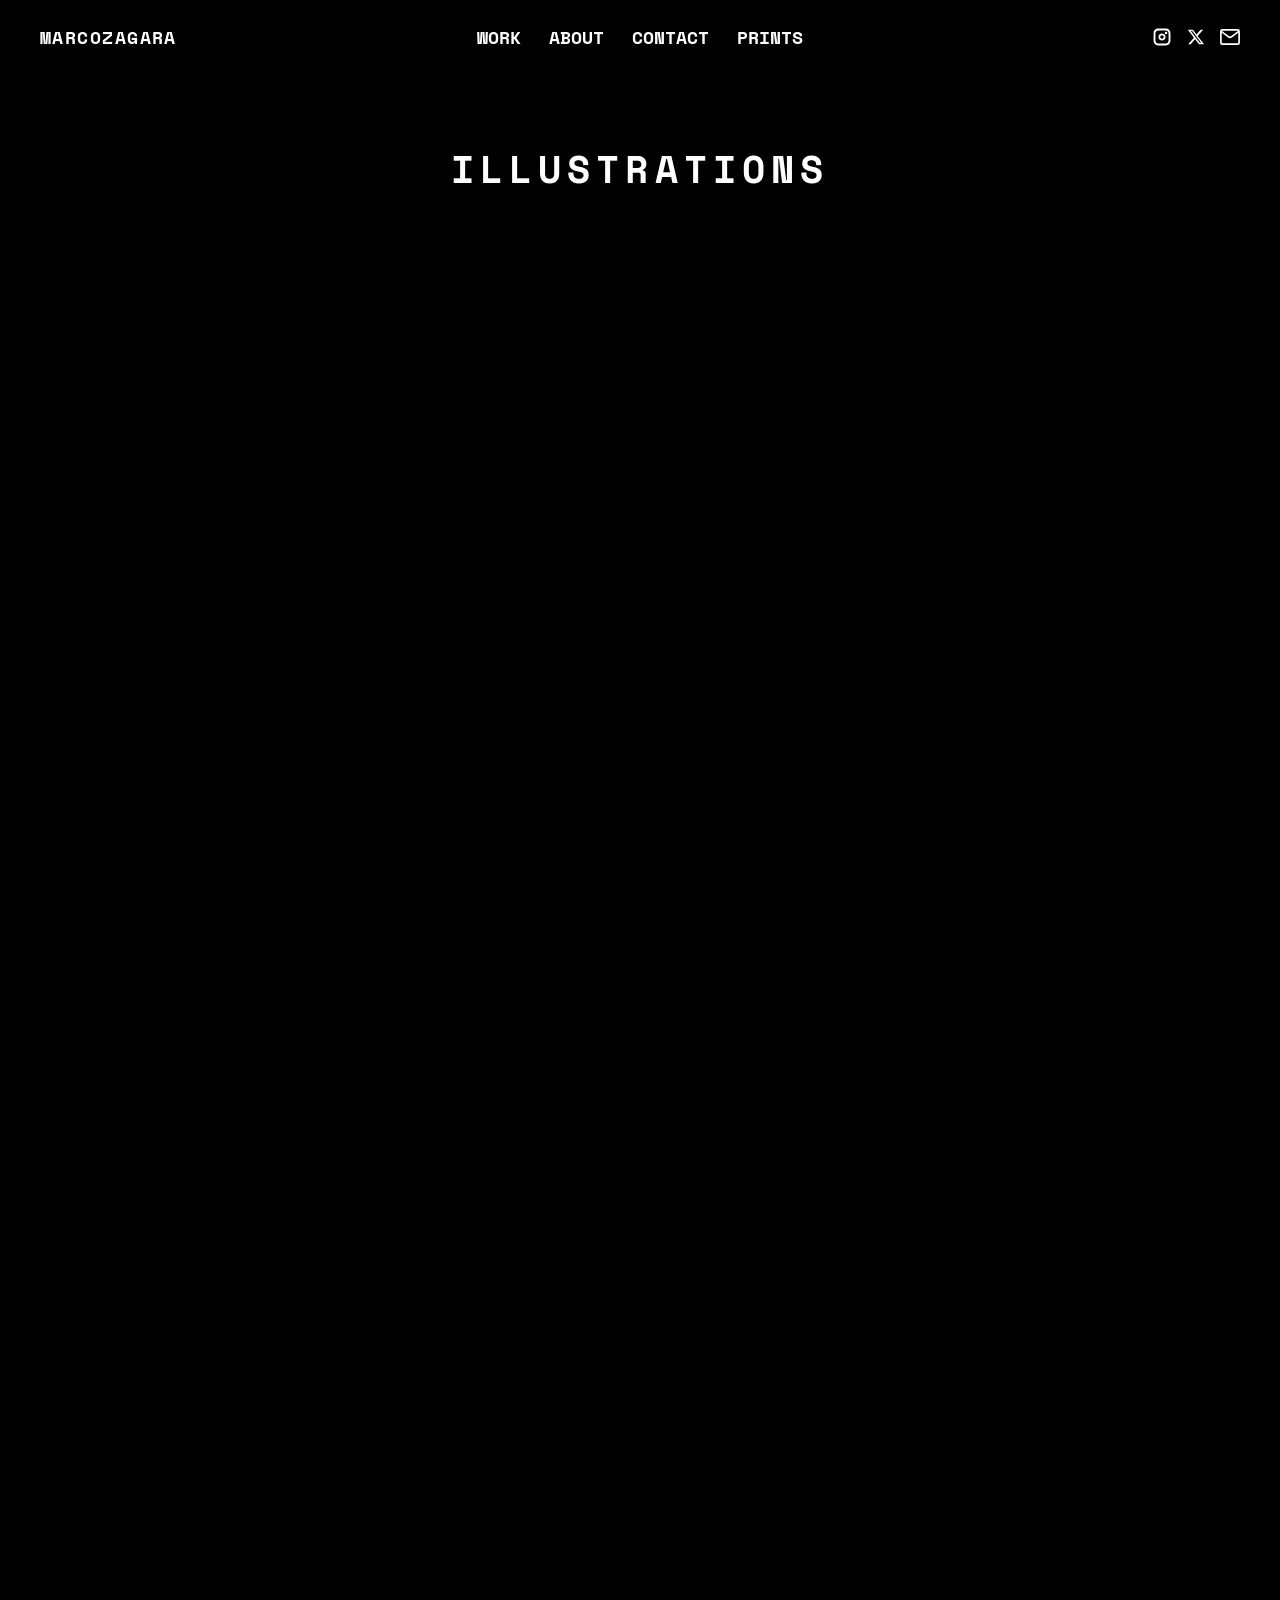
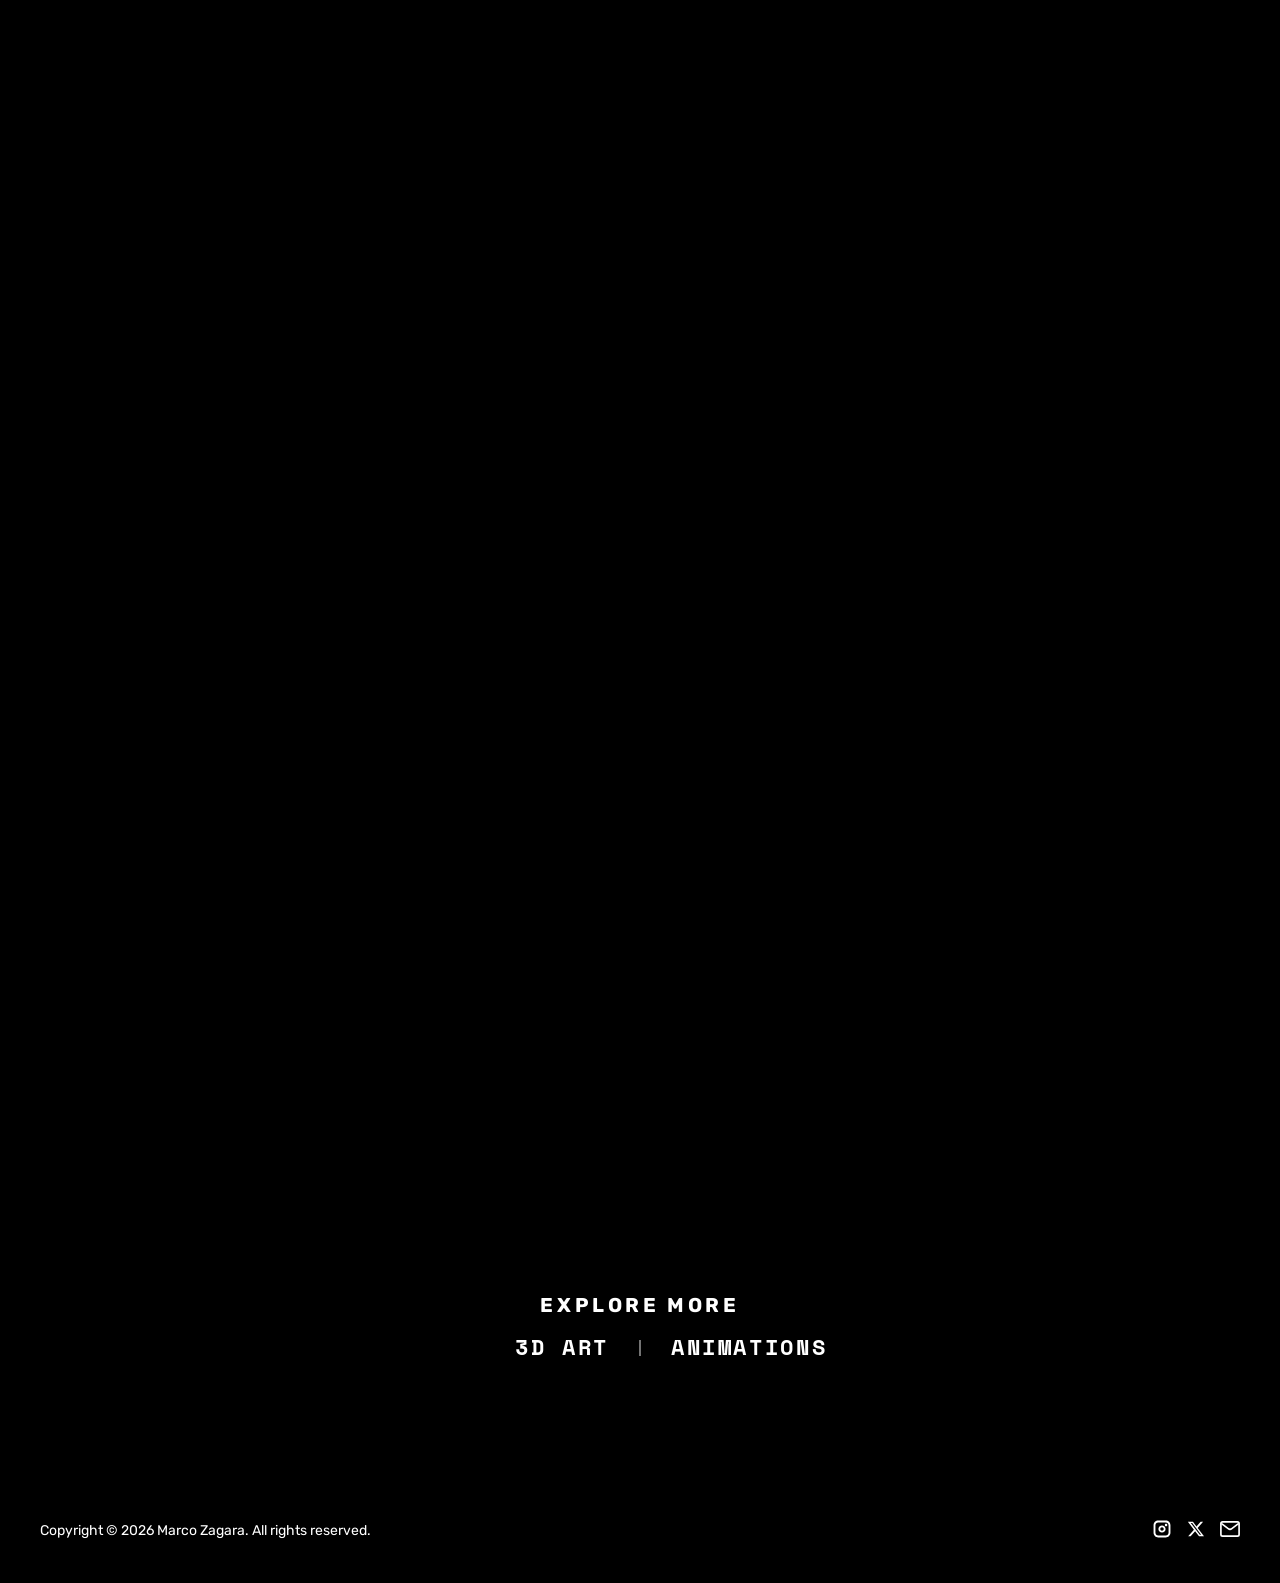
<file: illustrations.html>
<!DOCTYPE html>
<html lang="en">
<head>
  <meta charset="UTF-8">
  <meta name="viewport" content="width=device-width, initial-scale=1.0">
  <title>ILLUSTRATIONS - Marco Zagara</title>
  <link rel="stylesheet" href="css/style.css">
</head>
<body>

  <!-- NAV -->
  <nav class="nav" id="navbar">
    <div class="container nav__inner">

      <a href="index.html" class="nav__brand">MARCOZAGARA</a>

      <div class="nav__links">
        <a href="index.html#work">WORK</a>
        <a href="index.html#about">ABOUT</a>
        <a href="index.html#contact">CONTACT</a>
        <a href="#">PRINTS</a>
      </div>

      <div class="nav__icons">
        <a href="https://instagram.com/marcozagara" target="_blank" rel="noopener noreferrer" aria-label="Instagram">
          <img src="images/instagram.svg" alt="Instagram">
        </a>

        <a href="https://x.com/marcozagara" target="_blank" rel="noopener noreferrer" aria-label="X">
          <img src="images/x.svg" alt="X">
        </a>

        <a href="mailto:marcozagara17@email.com" aria-label="Email">
          <img src="images/email.svg" alt="Email">
        </a>
      </div>

      <button class="nav__toggle" id="navToggle" aria-label="Open menu" aria-expanded="false">
        <span></span>
        <span></span>
        <span></span>
      </button>
    </div>

    <div class="nav__mobile-menu" id="navMenu">
      <div class="nav__mobile-work">
      <button
        class="nav__mobile-work-toggle"
        id="mobileWorkToggle"
        type="button"
        aria-expanded="false"
        aria-controls="mobileWorkSubmenu"
      >
        <span>WORK</span>
        <span class="nav__mobile-work-arrow" aria-hidden="true"></span>
      </button>

      <div class="nav__mobile-submenu" id="mobileWorkSubmenu">
        <a href="3dart.html">3D ART</a>
        <a href="animations.html">ANIMATIONS</a>
        <a href="illustrations.html">ILLUSTRATIONS</a>
      </div>
      </div>
      <a href="index.html#about">ABOUT</a>
      <a href="index.html#contact">CONTACT</a>
      <a href="#">PRINTS</a>

      <div class="nav__mobile-icons">
        <a href="https://instagram.com/marcozagara" target="_blank" rel="noopener noreferrer" aria-label="Instagram">
          <img src="images/instagram.svg" alt="Instagram">
        </a>

        <a href="https://x.com/marcozagara" target="_blank" rel="noopener noreferrer" aria-label="X">
          <img src="images/x.svg" alt="X">
        </a>

        <a href="mailto:marcozagara17@email.com" aria-label="Email">
          <img src="images/email.svg" alt="Email">
        </a>
      </div>
    </div>
  </nav>

  <!-- PAGE -->
  <main class="gallery-page">
    <div class="container">
      <h1 class="gallery-page__title">ILLUSTRATIONS</h1>

      <div class="art-gallery" id="artGallery">
        <!-- usa data-w e data-h per indicare il ratio reale -->
        <a class="art-gallery__source" href="images/illustrations/0abe5a8c-e8e1-4ba3-88cb-240db853.jpg" data-w="4" data-h="5">
          <img src="images/illustrations/0abe5a8c-e8e1-4ba3-88cb-240db853.jpg" alt="" loading="lazy">
        </a>

        <a class="art-gallery__source" href="images/illustrations/12a2a66e-c96c-451a-bfed-4470d953.jpg" data-w="4" data-h="5">
          <img src="images/illustrations/12a2a66e-c96c-451a-bfed-4470d953.jpg" alt="" loading="lazy">
        </a>

        <a class="art-gallery__source" href="images/illustrations/1423dfbe-2cfa-45d7-98a8-52341f86.jpg" data-w="4" data-h="5">
          <img src="images/illustrations/1423dfbe-2cfa-45d7-98a8-52341f86.jpg" alt="" loading="lazy">
        </a>

        <a class="art-gallery__source" href="images/illustrations/154f9611-c925-433b-81bf-608c4793.jpg" data-w="4" data-h="5">
          <img src="images/illustrations/154f9611-c925-433b-81bf-608c4793.jpg" alt="" loading="lazy">
        </a>

        <a class="art-gallery__source" href="images/illustrations/1be68f73-6004-4599-9add-a8319a72.jpg" data-w="4" data-h="5">
          <img src="images/illustrations/1be68f73-6004-4599-9add-a8319a72.jpg" alt="" loading="lazy">
        </a>

        <a class="art-gallery__source" href="images/illustrations/253271c7-44ee-4141-9396-81425e29.jpg" data-w="4" data-h="5">
          <img src="images/illustrations/253271c7-44ee-4141-9396-81425e29.jpg" alt="" loading="lazy">
        </a>

        <a class="art-gallery__source" href="images/illustrations/4758cb56-44fd-40e1-89a1-65c246ae.jpg" data-w="4" data-h="5">
          <img src="images/illustrations/4758cb56-44fd-40e1-89a1-65c246ae.jpg" alt="" loading="lazy">
        </a>

        <a class="art-gallery__source" href="images/illustrations/6c68ac1e-e52b-40a8-a503-f4c1749f.jpg" data-w="4" data-h="5">
          <img src="images/illustrations/6c68ac1e-e52b-40a8-a503-f4c1749f.jpg" alt="" loading="lazy">
        </a>

        <a class="art-gallery__source" href="images/illustrations/6f56b4c9-b44a-42cb-94ae-a9b8283c.jpg" data-w="4" data-h="5">
          <img src="images/illustrations/6f56b4c9-b44a-42cb-94ae-a9b8283c.jpg" alt="" loading="lazy">
        </a>

        <a class="art-gallery__source" href="images/illustrations/72363784-2359-4444-9f55-84e96fea.jpg" data-w="4" data-h="5">
          <img src="images/illustrations/72363784-2359-4444-9f55-84e96fea.jpg" alt="" loading="lazy">
        </a>

        <a class="art-gallery__source" href="images/illustrations/75f98de6-f0d9-47c5-bd7c-c021f4ef.jpg" data-w="4" data-h="5">
          <img src="images/illustrations/75f98de6-f0d9-47c5-bd7c-c021f4ef.jpg" alt="" loading="lazy">
        </a>

        <a class="art-gallery__source" href="images/illustrations/eee9fc4f-af9d-4e30-9721-212226cc.jpg" data-w="4" data-h="5">
          <img src="images/illustrations/eee9fc4f-af9d-4e30-9721-212226cc.jpg" alt="" loading="lazy">
        </a>

        <a class="art-gallery__source" href="images/illustrations/f39d9bbb-f33f-47b0-8cbd-5fee0f32.jpg" data-w="4" data-h="5">
          <img src="images/illustrations/f39d9bbb-f33f-47b0-8cbd-5fee0f32.jpg" alt="" loading="lazy">
        </a>
      </div>

      <div class="explore-more">
        <h2 class="explore-more__title">EXPLORE MORE</h2>
        <div class="explore-more__links">
          <a href="3dart.html">3D ART</a>
          <a href="animations.html">ANIMATIONS</a>
        </div>
      </div>
    </div>
  </main>

  <!-- FOOTER -->
  <footer class="footer">
    <div class="container footer__inner">
      <div class="footer__text">Copyright &copy; 2026 Marco Zagara. All rights reserved.</div>

      <div class="footer__icons">
        <a href="https://instagram.com/marcozagara" target="_blank" rel="noopener noreferrer" aria-label="Instagram">
          <img src="images/instagram.svg" alt="Instagram">
        </a>

        <a href="https://x.com/marcozagara" target="_blank" rel="noopener noreferrer" aria-label="X">
          <img src="images/x.svg" alt="X">
        </a>

        <a href="mailto:marcozagara17@email.com" aria-label="Email">
          <img src="images/email.svg" alt="Email">
        </a>
      </div>
    </div>
  </footer>

  <script src="js/script.js"></script>
  <script src="js/gallery.js"></script>
</body>
</html>
</file>
<file: css/style.css>
/* Fonts (Google Fonts) */
@import url('https://fonts.googleapis.com/css2?family=Rubik:wght@300;400;500&family=Space+Mono:wght@400;700&display=swap');

/* Reset base */
* { box-sizing: border-box; }
html {
  scroll-behavior: smooth;
}

body { margin: 0; padding: 0; }
body { color: #fff; }

body {
  user-select: none;
  -webkit-user-select: none;
}

a,
button,
img {
  -webkit-tap-highlight-color: transparent;
}

a,
button,
img {
  -webkit-tap-highlight-color: transparent;
}

/* Container */
.container {
  width: min(1200px, calc(100% - 48px));
  margin: 0 auto;
}

section {
  scroll-margin-top: 60px;
}

/* HERO */
.hero {
  min-height: 100vh;
  position: relative;
  display: flex;
  align-items: center;   /* centro verticale */
  justify-content: center; /* centro orizzontale */
  text-align: center;

  background-image: url("../images/hero_background-cmp.jpg");
background-size: cover;
background-position: center;
background-repeat: no-repeat;;
}

.hero__title {
  font-family: "Space Mono", monospace;
  letter-spacing: 0.2em;
  font-size: clamp(38px, 5vw, 68px);
  margin: 0 0 12px 0;
  line-height: 1.1;
  white-space: nowrap;
  transform: translateY(-30px);
}

@media (max-width: 768px) {
  .hero__title {
    font-size: clamp(34px, 9vw, 68px);
    letter-spacing: 0.1em;
  }
}

.hero__subtitle {
  font-family: "Rubik", system-ui, sans-serif;
  letter-spacing: 0.2em;
  text-transform: uppercase;
  font-size: clamp(14px, 1.4vw, 25px);
  margin: 0;
  opacity: 1;
  line-height: 1.1;
  white-space: nowrap;
  transform: translateY(-30px);
}

@media (max-width: 768px) {
  .hero__subtitle {
    font-size: clamp(12.8px, 1.4vw, 25px);
    letter-spacing: 0.1em;
  }
}





/* NAVBAR overlay */
.nav {
  position: fixed;
  top: 0;
  left: 0;
  width: 100%;
  z-index: 9999;

  padding: 24px 0;

  transition: background 0.2s ease, backdrop-filter 0.2s ease;
  
  overflow: visible;
}

@media (max-width: 768px) {

  .nav.nav--open::after {
    content: "";
    position: absolute;
    top: 100%;
    left: 0;
    width: 100%;
    height: 320px;

    border-bottom: 1px solid rgba(255,255,255,0.18);

    z-index: -1;
  }

}

/* contenitore interno */

.nav__inner {
  display: flex;
  align-items: center;
  justify-content: space-between;
  position: relative;
}

/* link */

.nav__links {
  display: flex;
  gap: 28px;
  position: absolute;
  left: 50%;
  transform: translateX(-50%);
}

.nav__links a {
  font-family: "Space Mono", monospace;
  font-size: 18px;
  font-weight: 700;
  color: #ffffff;
  text-decoration: none;

  transition: color 0.15s ease;
}

.nav__links a:hover {
  color: #ffbc58;
}

.nav__icons {
  display: flex;
  align-items: center;
  gap: 14px;
}

.nav__icons a {
  display: inline-flex;
  align-items: center;
  justify-content: center;
}

.nav__icons img {
  width: 20px;
  height: 20px;
  object-fit: contain;

  transition: opacity 0.15s ease;
}

.nav__icons a:hover img {
  opacity: 0.7;
}

/* nav glass allo scroll */

.nav.scrolled {
  background: rgba(0,0,0,0.24);
  backdrop-filter: blur(16px);
  -webkit-backdrop-filter: blur(16px);
  border-bottom: 1px solid rgba(255,255,255,0.18);
}

@media (max-width: 768px) {

  .nav__inner {
    padding-left: 12px;
    padding-right: 12px;
  }

  .nav__links {
    gap: 12px;
  }

  .nav__icons {
    gap: 10px;
  }

  .nav__links a {
    font-size: 16px;
  }

  .nav__icons img {
    width: 16px;
    height: 16px;
  }

}




/* brand mobile */

.nav__brand {
  display: block;
  font-family: "Space Mono", monospace;
  font-size: 18px;
  font-weight: 700;
  letter-spacing: 0.08em;
  color: #ffffff;
  text-decoration: none;
  transition: color 0.15s ease;
}

.nav__brand:hover {
  color: #ffbc58;
}

/* hamburger */

.nav__toggle {
  display: none;
  background: none;
  border: none;
  cursor: pointer;
  width: 28px;
  height: 22px;
  padding: 0;
}

.nav__toggle span {
  display: block;
  width: 100%;
  height: 2px;
  background: white;
  margin-bottom: 6px;
  transition: transform 0.25s ease, opacity 0.25s ease;
}

.nav__toggle span:last-child {
  margin-bottom: 0;
}

/* menu mobile */

.nav__mobile-menu {
  display: none;
}

.nav__mobile-icons {
  display: flex;
  justify-content: center;
  align-items: center;
  gap: 18px;
  width: 100%;
  margin-top: 10px;
}

.nav__mobile-icons img {
  width: 18px;
  height: 18px;
  object-fit: contain;
  transition: opacity 0.15s ease;
}

.nav__mobile-icons a:hover img {
  opacity: 0.7;
}

/* MOBILE */

@media (max-width: 768px) {
  .nav__brand {
    display: block;
  }

  .nav__links,
  .nav__icons {
    display: none;
  }

  .nav__toggle {
    display: block;
  }

  .nav__mobile-menu {
    position: absolute;
    top: 100%;
    left: 0;
    width: 100%;

    display: flex;
    flex-direction: column;
    align-items: center;
    gap: 18px;
    padding-top: 24px;
    padding-bottom: 24px;
    text-align: center;

    background: rgba(0, 0, 0, 0.90);
    border-top: 1px solid rgba(255, 255, 255, 0.24);
    border-bottom: 1px solid rgba(255, 255, 255, 0.24);
    overflow: hidden;
    max-height: 0;
    opacity: 0;
    transform: translateY(-12px);
    pointer-events: none;
    transition: max-height 0.15s ease, opacity 0.15s ease, transform 0.15s ease;
  }

  .nav__mobile-menu a {
    font-family: "Space Mono", monospace;
    font-size: 16px;
    font-weight: 700;
    color: #ffffff;
    text-decoration: none;
    transition: color 0.15s ease;
  }

  .nav__mobile-work {
    width: 100%;
    padding-bottom: 24px;
    border-bottom: 1px solid rgba(255,255,255,0.24);
  }

  .nav__mobile-work-toggle {
    width: 100%;
    padding: 0;
    background: none;
    border: none;
    color: #ffffff;
    font-family: "Space Mono", monospace;
    font-size: 16px;
    font-weight: 700;
    display: block;
    text-align: center;
    position: relative;
    cursor: pointer;
  }

  .nav__mobile-work-toggle > span:first-child {
    display: inline-block;
  }

  .nav__mobile-work-arrow {
    width: 7px;
    height: 7px;
    border-right: 2px solid currentColor;
    border-bottom: 2px solid currentColor;
    position: absolute;
    top: 50%;
    left: calc(50% + 28px);
    transform: translateY(-50%) rotate(45deg);
    transition: transform 0.2s ease;
  }

  .nav__mobile-submenu {
    display: flex;
    flex-direction: column;
    align-items: center;
    gap: 14px;
    margin-top: 0;
    max-height: 0;
    opacity: 0;
    transform: translateY(-10px);
    overflow: hidden;
    pointer-events: none;
    transition: max-height 0.15s ease, opacity 0.15s ease, transform 0.15s ease, margin-top 0.15s ease;
  }

  .nav__mobile-submenu a {
    font-size: 14px;
    letter-spacing: 0.04em;
    border: none;
    padding: 0;
  }

.nav__mobile-menu > a {
  display: block;
  width: 100%;
  font-family: "Space Mono", monospace;
  font-size: 16px;
  font-weight: 700;
  color: #ffffff;
  text-decoration: none;
  transition: color 0.15s ease;

  padding-bottom: 24px;
  border-bottom: 1px solid rgba(255,255,255,0.24);
}


.nav__mobile-icons a {
  border-bottom: none;
  padding-bottom: 0;
}

  .nav__mobile-menu a:hover {
    color: #ffbc58;
  }

  .nav__mobile-work-toggle:hover {
    color: #ffbc58;
  }

  .nav--open .nav__mobile-menu {
    max-height: 420px;
    opacity: 1;
    transform: translateY(0);
    pointer-events: auto;
  }

  .nav--open.nav--work-open .nav__mobile-menu {
    max-height: 560px;
  }

  .nav--work-open .nav__mobile-submenu {
    max-height: 180px;
    opacity: 1;
    transform: translateY(0);
    margin-top: 16px;
    pointer-events: auto;
  }

  .nav--work-open .nav__mobile-work-arrow {
    transform: translateY(-50%) rotate(225deg);
  }
}

/* animazione hamburger → X */

.nav--open .nav__toggle span:nth-child(1) {
  transform: translateY(8px) rotate(45deg);
}

.nav--open .nav__toggle span:nth-child(2) {
  opacity: 0;
}

.nav--open .nav__toggle span:nth-child(3) {
  transform: translateY(-8px) rotate(-45deg);
}






/* Section spacing */
.work {
  padding: 90px 0;
    background-image: url("../images/work-bg-cmp.jpg");

  background-size: cover;
  background-position: center;
  background-repeat: no-repeat;
  position: relative;
  z-index: 3;
}

/* Section heading */
.section-head {
  text-align: center;
  margin-bottom: 40px;
}

.section-title {
  font-family: "Space Mono", monospace;
  letter-spacing: 0.2em;
  text-transform: uppercase;
  font-size: clamp(22px, 2vw, 26px);
  margin: 0 0 40px 0;
  opacity: 1;
  white-space: nowrap;

  padding: 6px 12px;
  display: inline-block;
  position: relative;          /* necessario per ::before */
}


@media (max-width: 768px) {
  .section-title {
    font-size: clamp(20px, 2vw, 26px);
    letter-spacing: 0.1em;
  }
}


/* bordo tratteggiato controllabile, 4 lati garantiti */
.section-title::before{
  content: "";
  position: absolute;
  inset: 0;                    /* copre esattamente il box */
  pointer-events: none;
  border-radius: 0px;          /* opzionale */

  /* spessore bordo */
  --b: 2px;

  /* controllo pieni/vuoti */
  --dash: 12px;                /* tratto pieno */
  --gap: 4px;                  /* vuoto */

  background:
    /* TOP */
    repeating-linear-gradient(
      to right,
      #a9a9a9 0 var(--dash),
      transparent var(--dash) calc(var(--dash) + var(--gap))
    ) top / calc(var(--dash) + var(--gap)) var(--b) repeat-x,

    /* BOTTOM */
    repeating-linear-gradient(
      to right,
      #a9a9a9 0 var(--dash),
      transparent var(--dash) calc(var(--dash) + var(--gap))
    ) bottom / calc(var(--dash) + var(--gap)) var(--b) repeat-x,

    /* LEFT */
    repeating-linear-gradient(
      to bottom,
      #a9a9a9 0 var(--dash),
      transparent var(--dash) calc(var(--dash) + var(--gap))
    ) left / var(--b) calc(var(--dash) + var(--gap)) repeat-y,

    /* RIGHT */
    repeating-linear-gradient(
      to bottom,
      #a9a9a9 0 var(--dash),
      transparent var(--dash) calc(var(--dash) + var(--gap))
    ) right / var(--b) calc(var(--dash) + var(--gap)) repeat-y;
}

.section-subtitle {
  font-family: "Rubik", system-ui, sans-serif;
  letter-spacing: 0.2em;
  text-transform: uppercase;
  font-size: clamp(14px, 2vw, 16px);
  margin: 0;
  opacity: 1;
  white-space: nowrap;
}

@media (max-width: 768px) {
  .section-subtitle {
    font-size: clamp(12.8px, 2vw, 16px);
    letter-spacing: 0.1em;
  }
}

/* Cards grid */
.cards {
  display: grid;
  grid-template-columns: repeat(3, 1fr);
  gap: 40px;
  align-items: stretch;
  margin-bottom: 60px;
}

.card {
  position: relative;
  display: block;
  border-radius: 18px;
  overflow: hidden;
  text-decoration: none;
  color: #fff;
}

.card__img {
  width: 100%;
  height: 100%;
  display: block;
  aspect-ratio: 4 / 5;
  object-fit: cover;
  transition: transform 0.25s ease;
}

.card:hover .card__img {
  transform: scale(1.04);
}

.card:hover .card__label {
  transform: translateY(-6px);
}

.card__label {
  position: absolute;
  left: 16px;
  bottom: 16px;
  font-family: "Space Mono", monospace;
  font-weight: 700;
  letter-spacing: 0.18em;
  text-transform: uppercase;
  font-size: 22px;

  padding: 10px 12px;
  border-radius: 12px;

  background: rgba(0, 0, 0, 0.26);
  backdrop-filter: blur(4px);
  
  transition: transform 0.25s ease;
}

.contact-anchor {
  position: absolute;
  top: 105%;
  left: 50%;

  width: 1px;
  height: 1px;

  transform: translateX(-50%);

  pointer-events: none;
}

@media (max-width: 1024px) {
  .card__label {
    font-size: 2vw;
  }
}

@media (max-width: 850px) {
  .card__label {
    font-size: 22px;
  }
}

@media (max-width: 600px) {
  .card__label {
    font-size: 22px;
  }
}

/* Mobile layout */
@media (max-width: 850px) {
  .cards {
    grid-template-columns: 1fr;
  }
}

.about {
  padding: 90px 0;
  text-align: center;

  background-image: url("../images/about-bg-cmp.jpg");
  background-size: cover;
  background-position: center;
  background-repeat: no-repeat;
}

/* foto */

.about-photo {
  width: 100%;
  height: 480px;
  overflow: hidden;
  margin-top: 0px;
  border-radius: 18px;
}

.about-photo img {
  width: 100%;
  height: 100%;
  object-fit: cover;
  object-position: center;
  display: block;
}

@media (max-width: 768px) {
  .about-photo {
    height: 220px;
  }
}

@media (max-width: 768px) {
  .about-photo img {
    
  }
}

/* bio */

.about-bio {
  max-width: 800px;
  margin: 0 auto;
  margin-top: 30px;
}

.about-bio p {
  font-family: "Rubik", sans-serif;
  font-size: clamp(16px, 1.2vw, 18px);
  line-height: 1.6;
  margin-top: 80px;
}

@media (max-width: 768px) {
  .about-bio p {
    font-size: clamp(12.8px, 1.2vw, 18px);
    letter-spacing: 0;
  }
}

/* clients */

.clients {
  margin-top: 60px;
}

.clients-title {
  font-family: "Space Mono", monospace;
  letter-spacing: 0.22em;
  text-transform: uppercase;
  font-size: clamp(18px, 1.6vw, 22px);
  margin-bottom: 80px;
  white-space: nowrap;
}

.clients img {
  max-width: 80%;
  width: 100%;
  opacity: 1;
}

@media (max-width: 850px) {
  .clients img {
    max-width: 100%;
  }
}

.contact {
  padding: 120px 0;
  text-align: center;

  background-image: linear-gradient(rgba(0,0,0,0.20), rgba(0,0,0,0.20)),
    url("../images/contact-bg-cmp.jpg");

  background-size: cover;
  background-position: center;
  background-repeat: no-repeat;
}

.contact-text {
  max-width: 600px;
  margin: 30px auto;
}

.contact-text p {
  font-family: "Rubik", sans-serif;
  font-size: clamp(16px, 1.2vw, 18px);
  line-height: 1.6;
}

@media (max-width: 768px) {
  .contact-text p {
    font-size: clamp(12.8px, 1.2vw, 18px);
    letter-spacing: 0;
  }
}

.email-btn {
  display: inline-block;
  position: relative;
  margin-top: 80px;

  font-family: "Space Mono", monospace;
  letter-spacing: 0.18em;
  font-weight: 700;
  text-transform: uppercase;
  font-size: clamp(16px, 1.2vw, 22px);

  padding: 14px 28px;

  color: black;
  text-decoration: none;
  background-color: white;
  border-radius: 4px;
  border: 2px solid white;

  transition: all 0.1s ease;
}

.email-btn::before {
  content: "";
  position: absolute;
  left: 50%;
  top: -20px;
  transform: translateX(-50%);

  width: 26px;
  height: 13.86px;
  background: white;

  clip-path: polygon(50% 0, 100% 100%, 0 100%);
}

.email-btn:hover {
  background: rgba(255,255,255,0.1);
  color: white;
  backdrop-filter: blur(6px);
}

@media (max-width: 768px) {
  .email-btn {
    padding: 8px 12px;
  }
}

.footer {
  background: black;
  padding: 40px 0;
}

.footer__inner {
  display: flex;
  align-items: center;
  justify-content: space-between;
}

.footer__text {
  font-family: "Rubik", sans-serif;
  font-size: 14px;
  letter-spacing: 0;
  color: white;
}

.footer__icons {
  display: flex;
  align-items: center;
  gap: 14px;
}

.footer__icons img {
  width: 20px;
  height: 20px;
  object-fit: contain;
  transition: opacity 0.15s ease;
}

.footer__icons a:hover img {
  opacity: 0.7;
}

@media (max-width: 768px) {
  .footer__inner {
    flex-direction: column;
    align-items: center;
    justify-content: center;
    gap: 14px;
    text-align: center;
  }

  .footer__icons {
    order: 1;
  }

  .footer__text {
    order: 2;
    font-size: 12px;
  }
}



@media (hover: none) and (pointer: coarse) {

  *:hover {
    color: inherit !important;
    background: inherit !important;
    opacity: 1 !important;
    transform: none !important;
    filter: none !important;
  }

}



@media (hover: none) and (pointer: coarse) {
  .nav__brand:hover,
  .nav__brand:active,
  .nav__brand:focus,
  .nav__brand:focus-visible,
  .nav__links a:hover,
  .nav__links a:active,
  .nav__links a:focus,
  .nav__links a:focus-visible,
  .nav__mobile-menu a:hover,
  .nav__mobile-menu a:active,
  .nav__mobile-menu a:focus,
  .nav__mobile-menu a:focus-visible {
    color: #ffffff;
  }

  .nav__mobile-work-toggle:hover,
  .nav__mobile-work-toggle:active,
  .nav__mobile-work-toggle:focus,
  .nav__mobile-work-toggle:focus-visible {
    color: #ffffff;
  }

  .nav__icons a:hover img,
  .nav__icons a:active img,
  .nav__icons a:focus img,
  .nav__icons a:focus-visible img,
  .nav__mobile-icons a:hover img,
  .nav__mobile-icons a:active img,
  .nav__mobile-icons a:focus img,
  .nav__mobile-icons a:focus-visible img {
    opacity: 1;
  }
}



@media (max-width: 768px) {

  .nav__links a:hover,
  .nav__mobile-menu a:hover,
  .nav__mobile-work-toggle:hover,
  .nav__brand:hover {
    color: #ffffff !important;
  }

}



.hero {
  position: relative;
  overflow: hidden;
}

.hero-ill-wrap {
  position: absolute;
  inset: 0;
  z-index: 1;
  pointer-events: none;
}

.hero-illustration {
  position: absolute;
  right: -12px;
  bottom: 0;
  transform: translateY(-100px);

  width: clamp(60px, 20vw, 100px);
  height: auto;
}

@media (max-width: 768px) {
  .hero-illustration {
    transform: translateY(-100px);
    right: 6px;
  }
}

.hero .container:last-of-type {
  position: relative;
  z-index: 2;
}

/* =========================
   3D ART PAGE
========================= */

.gallery-page {
  background: #000;
  padding-top: 140px;
  padding-bottom: 120px;
  --gallery-section-gap: 100px;
}

.gallery-page__title {
  font-family: "Space Mono", monospace;
  font-size: clamp(30px, 3vw, 40px);
  font-weight: 700;
  letter-spacing: 0.16em;
  text-transform: uppercase;
  text-align: center;
  margin: 0 0 var(--gallery-section-gap) 0;
}

.gallery-page__subtitle {
  font-family: "Rubik", sans-serif;
  font-size: clamp(14px, 1.2vw, 18px);
  line-height: 1.5;
  text-align: center;
  max-width: 680px;
  margin: 0 auto 80px auto;
}

/* gallery */

.art-gallery {
  --gallery-gap: 24px;
  display: flex;
  flex-direction: column;
  gap: var(--gallery-gap);
}

.art-gallery__row {
  display: flex;
  width: 100%;
  gap: var(--gallery-gap);
  align-items: flex-start;
}

.art-gallery__item {
  display: block;
  overflow: hidden;
  flex: 0 0 auto;
  text-decoration: none;
}

.art-gallery__item img {
  display: block;
  width: 100%;
  height: 100%;
  object-fit: cover;
}

/* lightbox */
.lightbox {
  position: fixed;
  inset: 0;
  z-index: 10000;
  display: none;
  align-items: center;
  justify-content: center;
  background: rgba(0, 0, 0, 0.85);
  padding: 24px;
}

.lightbox.is-open {
  display: flex;
}

.lightbox__viewport {
  width: min(1200px, 100%);
  height: min(90vh, 900px);
  overflow: hidden;
  position: relative;
  touch-action: pan-y;
  cursor: grab;
}

.lightbox__viewport.is-dragging {
  cursor: grabbing;
}

.lightbox__track {
  height: 100%;
  display: flex;
  transition: transform 0.35s ease;
}

.lightbox__slide {
  min-width: 100%;
  height: 100%;
  display: flex;
  align-items: center;
  justify-content: center;
}

.lightbox__slide img {
  max-width: 100%;
  max-height: 100%;
  width: auto;
  height: auto;
  object-fit: contain;
}

.lightbox__arrow {
  position: absolute;
  top: 50%;
  transform: translateY(-50%);
  z-index: 2;
  width: 56px;
  height: 56px;
  border: none;
  background: transparent;
  color: #fff;
  font-size: 42px;
  line-height: 1;
  cursor: pointer;
  display: flex;
  align-items: center;
  justify-content: center;
}

.lightbox__arrow--prev {
  left: calc((100vw - min(1200px, 100vw)) / 2 + 20px);
}

.lightbox__arrow--next {
  right: calc((100vw - min(1200px, 100vw)) / 2 + 20px);
}

.lightbox__arrow.is-disabled {
  opacity: 0;
  pointer-events: none;
}

@media (max-width: 768px) {
  .lightbox {
    padding: 12px;
  }

  .lightbox__viewport {
    height: min(82vh, 700px);
  }

  .lightbox__arrow {
    width: 44px;
    height: 44px;
    font-size: 34px;
  }

  .lightbox__arrow--prev {
    left: 4px;
  }

  .lightbox__arrow--next {
    right: 4px;
  }
}

/* nasconde gli elementi sorgente originali:
   il JS li legge e poi costruisce le righe */
.art-gallery__source {
  display: none;
}

.explore-more {
  margin-top: var(--gallery-section-gap);
  text-align: center;
}

.explore-more__title {
  margin: 0 0 20px 0;
  font-family: "Rubik", sans-serif;
  font-size: clamp(16px, 1.6vw, 20px);
  letter-spacing: 0.18em;
  text-transform: uppercase;
}

.explore-more__links {
  display: grid;
  grid-template-columns: minmax(0, 1fr) auto minmax(0, 1fr);
  align-items: center;
  column-gap: 30px;
  max-width: 700px;
  margin: 0 auto;
}

.explore-more__links::before {
  content: "";
  grid-row: 1;
  grid-column: 2;
  justify-self: center;
  align-self: center;
  width: 2px;
  height: 1em;
  background: rgba(255, 255, 255, 0.45);
}

.explore-more__links a {
  font-family: "Space Mono", monospace;
  font-size: clamp(17px, 1.7vw, 22px);
  font-weight: 700;
  line-height: 1;
  letter-spacing: 0.12em;
  text-transform: uppercase;
  color: #ffffff;
  text-decoration: none;
  transition: color 0.15s ease;
}

.explore-more__links a:first-of-type {
  grid-row: 1;
  grid-column: 1;
  justify-self: end;
}

.explore-more__links a:last-of-type {
  grid-row: 1;
  grid-column: 3;
  justify-self: start;
}

.explore-more__links a:hover {
  color: #ffbc58;
}

@media (max-width: 768px) {
  .gallery-page {
    padding-top: 120px;
    padding-bottom: 100px;
    --gallery-section-gap: 70px;
  }

  .gallery-page__title {
    font-size: clamp(24px, 6vw, 32px);
    letter-spacing: 0.1em;
  }

  .gallery-page__subtitle {
    font-size: 13px;
    margin-bottom: 48px;
  }

  .art-gallery {
    --gallery-gap: 12px;
  }

  .explore-more {
    margin-top: var(--gallery-section-gap);
  }

  .explore-more__links {
    column-gap: 20px;
  }
}
</file>
